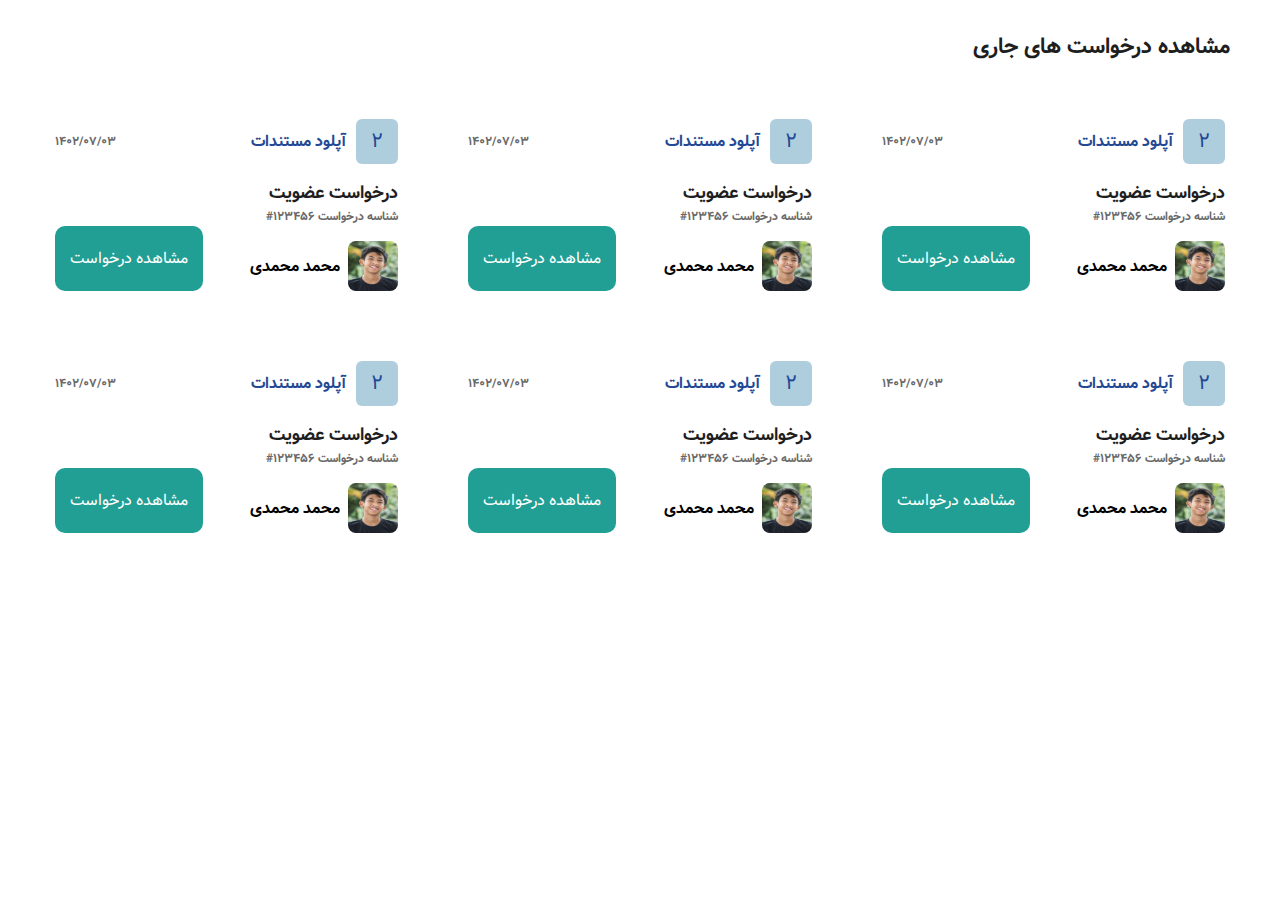
<file: index.html>
<!DOCTYPE html>
<html lang="fa" dir="rtl">
  <head>
    <meta charset="UTF-8" />
    <meta name="viewport" content="width=device-width, initial-scale=1.0" />
    <link rel="stylesheet" href="/css/style.css" />
    <link rel="stylesheet" href="/css/font.css" />
    <title>TASK FINAL</title>
  </head>
  <body>
    <section class="container">
      <h1 class="header">مشاهده درخواست های جاری</h1>
      <div class="panel">
        <div class="panel__item">
          <div class="item__header">
            <div class="header__list">
              <span class="badge"> 2 </span>
              <h3>آپلود مستندات</h3>
            </div>
            <div>
              <h4>1402/07/03</h4>
            </div>
          </div>
          <div class="item__content">
            <h2>درخواست عضویت</h2>
            <h4>شناسه درخواست 123456#</h4>
          </div>
          <div class="item__footer">
            <div class="footer__avatar">
              <img
                src="/assets/images/pexels-jc-laurio-1288182.jpg"
                alt="avatar image"
              />
              <p>محمد محمدی</p>
            </div>
            <button class="btn btn--primary">مشاهده درخواست</button>
          </div>
        </div>
        <div class="panel__item">
          <div class="item__header">
            <div class="header__list">
              <span class="badge"> 2 </span>
              <h3>آپلود مستندات</h3>
            </div>
            <div>
              <h4>1402/07/03</h4>
            </div>
          </div>
          <div class="item__content">
            <h2>درخواست عضویت</h2>
            <h4>شناسه درخواست 123456#</h4>
          </div>
          <div class="item__footer">
            <div class="footer__avatar">
              <img
                src="/assets/images/pexels-jc-laurio-1288182.jpg"
                alt="avatar image"
              />
              <p>محمد محمدی</p>
            </div>
            <button class="btn btn--primary">مشاهده درخواست</button>
          </div>
        </div>
        <div class="panel__item">
          <div class="item__header">
            <div class="header__list">
              <span class="badge"> 2 </span>
              <h3>آپلود مستندات</h3>
            </div>
            <div>
              <h4>1402/07/03</h4>
            </div>
          </div>
          <div class="item__content">
            <h2>درخواست عضویت</h2>
            <h4>شناسه درخواست 123456#</h4>
          </div>
          <div class="item__footer">
            <div class="footer__avatar">
              <img
                src="/assets/images/pexels-jc-laurio-1288182.jpg"
                alt="avatar image"
              />
              <p>محمد محمدی</p>
            </div>
            <button class="btn btn--primary">مشاهده درخواست</button>
          </div>
        </div>
        <div class="panel__item">
          <div class="item__header">
            <div class="header__list">
              <span class="badge"> 2 </span>
              <h3>آپلود مستندات</h3>
            </div>
            <div>
              <h4>1402/07/03</h4>
            </div>
          </div>
          <div class="item__content">
            <h2>درخواست عضویت</h2>
            <h4>شناسه درخواست 123456#</h4>
          </div>
          <div class="item__footer">
            <div class="footer__avatar">
              <img
                src="/assets/images/pexels-jc-laurio-1288182.jpg"
                alt="avatar image"
              />
              <p>محمد محمدی</p>
            </div>
            <button class="btn btn--primary">مشاهده درخواست</button>
          </div>
        </div>
        <div class="panel__item">
          <div class="item__header">
            <div class="header__list">
              <span class="badge"> 2 </span>
              <h3>آپلود مستندات</h3>
            </div>
            <div>
              <h4>1402/07/03</h4>
            </div>
          </div>
          <div class="item__content">
            <h2>درخواست عضویت</h2>
            <h4>شناسه درخواست 123456#</h4>
          </div>
          <div class="item__footer">
            <div class="footer__avatar">
              <img
                src="/assets/images/pexels-jc-laurio-1288182.jpg"
                alt="avatar image"
              />
              <p>محمد محمدی</p>
            </div>
            <button class="btn btn--primary">مشاهده درخواست</button>
          </div>
        </div>
        <div class="panel__item">
          <div class="item__header">
            <div class="header__list">
              <span class="badge"> 2 </span>
              <h3>آپلود مستندات</h3>
            </div>
            <div>
              <h4>1402/07/03</h4>
            </div>
          </div>
          <div class="item__content">
            <h2>درخواست عضویت</h2>
            <h4>شناسه درخواست 123456#</h4>
          </div>
          <div class="item__footer">
            <div class="footer__avatar">
              <img
                src="/assets/images/pexels-jc-laurio-1288182.jpg"
                alt="avatar image"
              />
              <p>محمد محمدی</p>
            </div>
            <button class="btn btn--primary">مشاهده درخواست</button>
          </div>
        </div>
      </div>
    </section>
    <script src="/index.js"></script>
  </body>
</html>
</file>
<file: css/font.css>
@font-face {
    font-family: "vazir";
    font-weight: 400;
    font-style: normal;
    src: url("/assets/fonts/Vazir.woff") format("woff");
  }
  
  @font-face {
    font-family: "vazir";
    font-weight: 700;
    font-style: normal;
    src: url("/assets/fonts/Vazir-Bold.woff") format("woff");
  }
  
  body,
  button {
    font-family: "vazir";
  }
</file>
<file: css/style.css>
/* reset  */
*,
*::after,
*::before{
    padding: 0;
    margin: 0;
    box-sizing: border-box;
}
/* root */
:root{
    --color-text:   #234894;
    --color-body: #1E1E1E;
    --color-box: #AFCEDD;
    --color-secondary-text: #696969;
    --color-button: #219F95;
    --color-white: #FFFFFF;

}
html{
    font-size: 62.5%;
}
h1 , h2{
  font-weight: 700;
  color: var(--color-body);
}
h1{
  font-size: 2rem;
}
h2{
  font-size: 1.6rem;
}
h3{
  font-size: 1.4rem;
  color: var(--color-text);
}
h4{
  font-size: 1rem;
  color: var(--color-secondary-text);
}
button{
  font-size: 1.4rem;
}
p{
  font-size: 1.4rem;
}
@media screen and (min-width:768px) {
  h1{
    font-size: 2.2rem;
  }
  h2{
    font-size: 1.8rem;
  }
  h3{
    font-size: 1.6rem;
  }
  h4{
    font-size: 1.2rem;
  }
  button{
    font-size: 1.6rem;
  }
  p{
    font-size: 1.6rem;
  }
}
/* CONTAINER */
.container{
  max-width: 1450px;
  margin: 0 auto;
}
/* button */
.btn{
  border: none;
  outline: none;
  padding: 2rem 1.5rem;
  border-radius: 10px;
}
.btn.btn--primary{
  background-color: var(--color-button);
  color: var(--color-white);
}

/* badge */
.badge{
  background-color: var(--color-box);
  border-radius: 6px;
  color: var(--color-text);
  font-size: 2rem;
  padding: .7rem 1.5rem;
}
.header{
  margin: 3rem 5rem ;
}
/* panel */

.panel{
  display: grid;
  grid-template-columns: 1fr;
  align-items: center;
  justify-content: space-between;
  gap: 2rem;
  margin: 3rem;
}
.panel__item{
  padding: 2.5rem;
}
.item__header{
  display: flex;
  justify-content: space-between;
  align-items: center;
}
.header__list{
  display: flex;
  align-items: center;
}
.header__list h3{
  padding-right: 1rem;
}
.item__content{
  display: flex;
  flex-direction: column;
  margin-top: 1.5rem;
}
.item__footer{
  display: flex;
  align-items: center;
  justify-content: space-between;
}
.footer__avatar{
  display: flex;
  align-items: center;
  margin-top: 1.5rem;
}
.footer__avatar img{
  width: 50px;
  height: 50px;
  border-radius: 8px;
}
.footer__avatar p{
  font-weight: 700;
  padding: .8rem;
}

@media screen and (min-width:768px) {
  .panel{
    grid-template-columns: 1fr 1fr;
  }
}

@media screen and (min-width:1024px) {
  .panel{
    grid-template-columns: repeat(3 , 1fr);
  }
  
}
</file>
